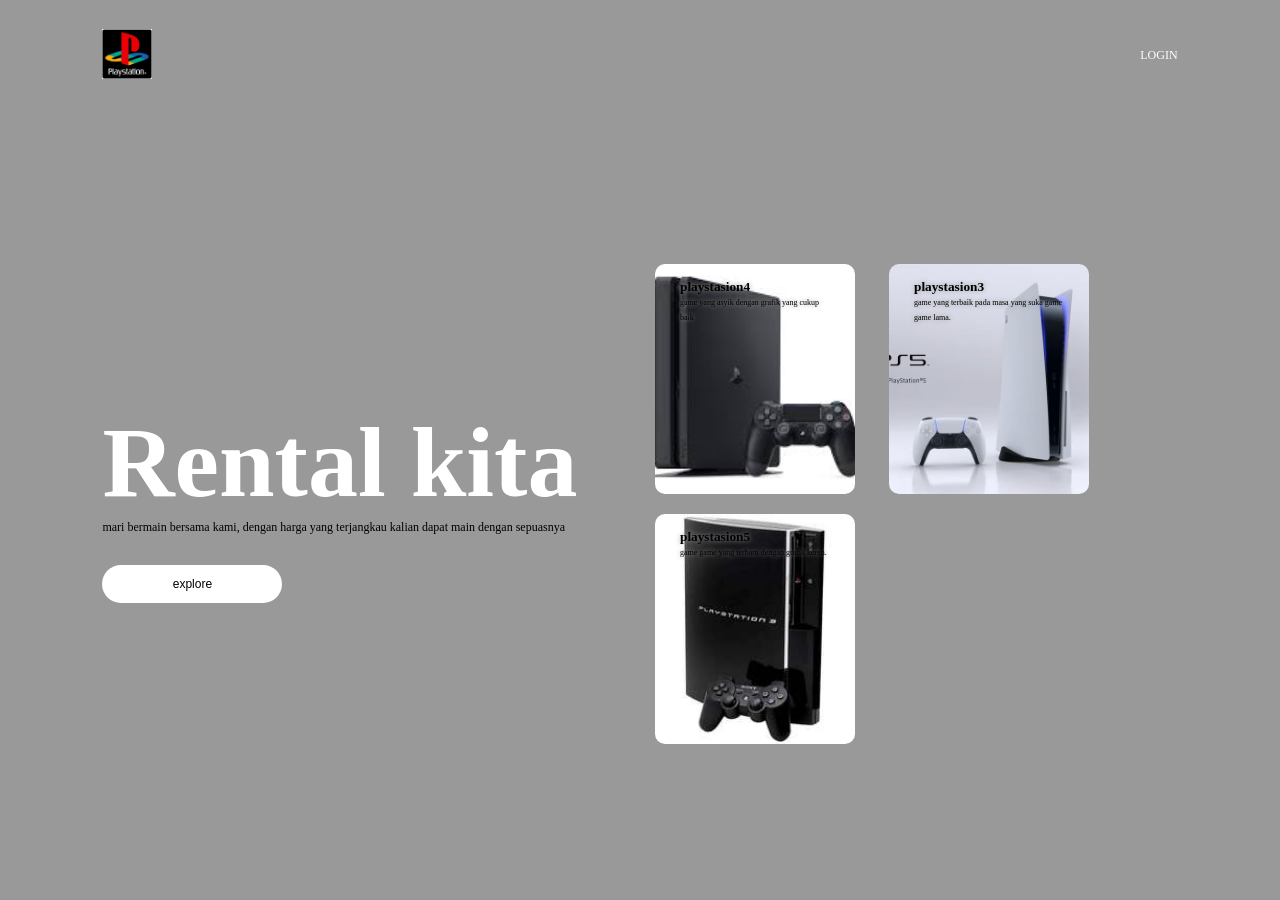
<file: index.html>
<!DOCTYPE html>
<html lang="en">

<head>
    <meta charset="UTF-8">
    <meta http-equiv="X-UA-Compatible" content="IE=edge">
    <meta name="viewport" content="width=device-width, initial-scale=1.0">
    <title>SEPATU</title>
    <link rel="icon" href="ps1.jpg" type="image/x-icon">
    <link rel="stylesheet" href="style.css">
</head>

<body>
    <div class="container">
        <div class="navbar">
            <img src="ps1.jpg" class="logo">
            <nav>
                <ul>
                    <li><a href="db/login.php">LOGIN</a></li>
                </ul>
            </nav>
        </div>

        <div class="row">
            <div class="col">
                <h1>Rental kita</h1>
                <p>mari bermain bersama kami, dengan harga yang terjangkau kalian dapat main dengan sepuasnya 
                </p>
                <button type="button">explore</button>
            </div>
            <div class="col">
                <div class="card card1">
                    <h5>playstasion4</h5>
                    <p>game yang asyik dengan grafik yang cukup baik</p>
                </div>
                <div class="card card2">
                    <h5>playstasion3</h5>
                    <p>game yang terbaik pada masa yang suka game game lama.</p>
                </div>
                <div class="card card3">
                    <h5>playstasion5</h5>
                    <p>game game yang terbaru dengan grafik keren.</p>
                </div>
            </div>
        </div>
    </div>
</body>

</html>
</file>
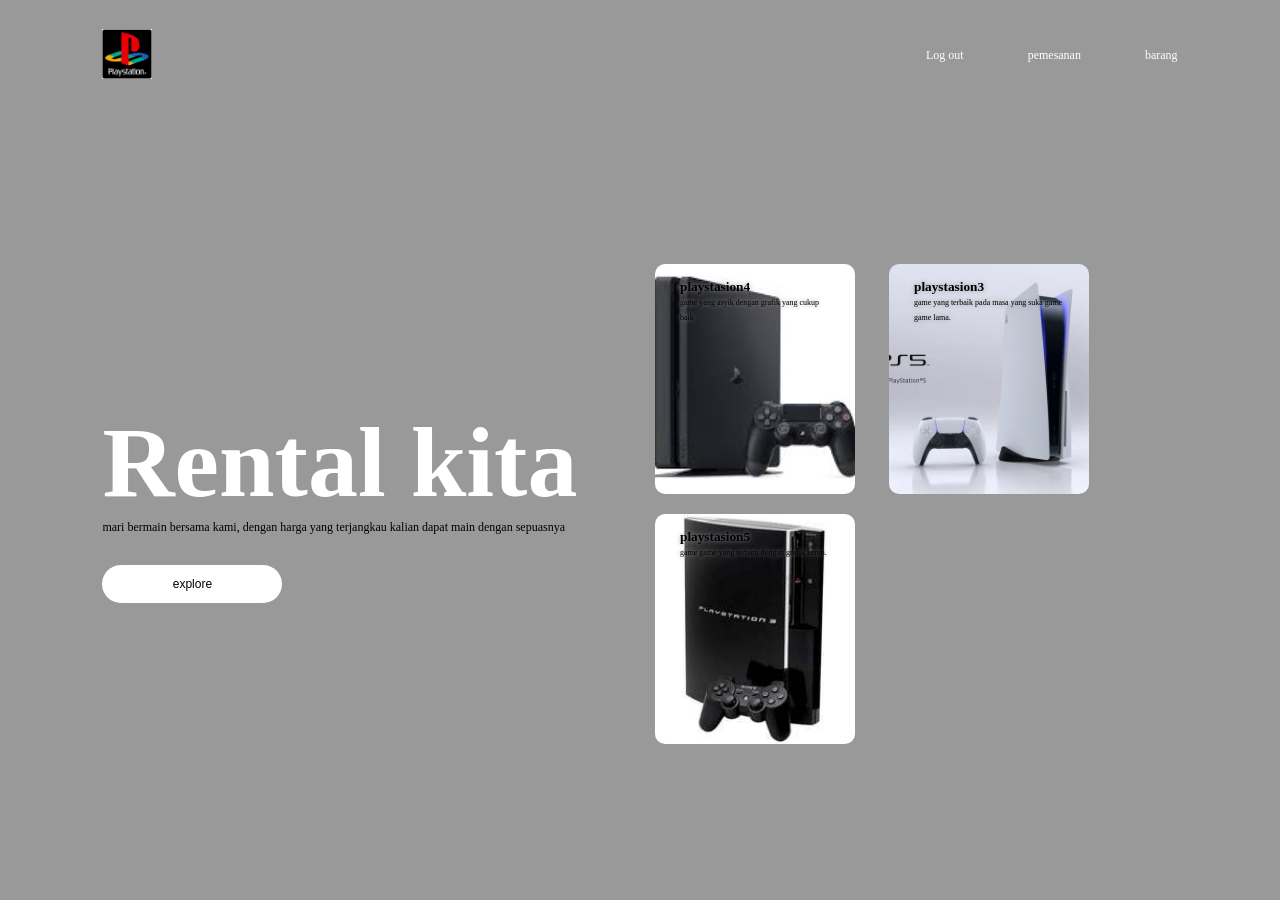
<file: dashboard_user.html>
<!DOCTYPE html>
<html lang="en">

<head>
    <meta charset="UTF-8">
    <meta http-equiv="X-UA-Compatible" content="IE=edge">
    <meta name="viewport" content="width=device-width, initial-scale=1.0">
    <title>SEPATU</title>
    <link rel="icon" href="ps1.jpg" type="image/x-icon">
    <link rel="stylesheet" href="style.css">
</head>

<body>
    <div class="container">
        <div class="navbar">
            <img src="ps1.jpg" class="logo">
            <nav>
                <ul>
                    <li><a href="index.html">Log out</a></li>
                    <li><a href="forum_pemesanan.php">pemesanan</a></li>
                    <li><a href="tampilan.html">barang</a></li>
                </ul>
            </nav>
        </div>

        <div class="row">
            <div class="col">
                <h1>Rental kita</h1>
                <p>mari bermain bersama kami, dengan harga yang terjangkau kalian dapat main dengan sepuasnya
                </p>
                <button type="button">explore</button>
            </div>
            <div class="col">
                <div class="card card1">
                    <h5>playstasion4</h5>
                    <p>game yang asyik dengan grafik yang cukup baik</p>
                </div>
                <div class="card card2">
                    <h5>playstasion3</h5>
                    <p>game yang terbaik pada masa yang suka game game lama.</p>
                </div>
                <div class="card card3">
                    <h5>playstasion5</h5>
                    <p>game game yang terbaru dengan grafik keren.</p>
                </div>
            </div>
        </div>
    </div>
</body>

</html>
</file>
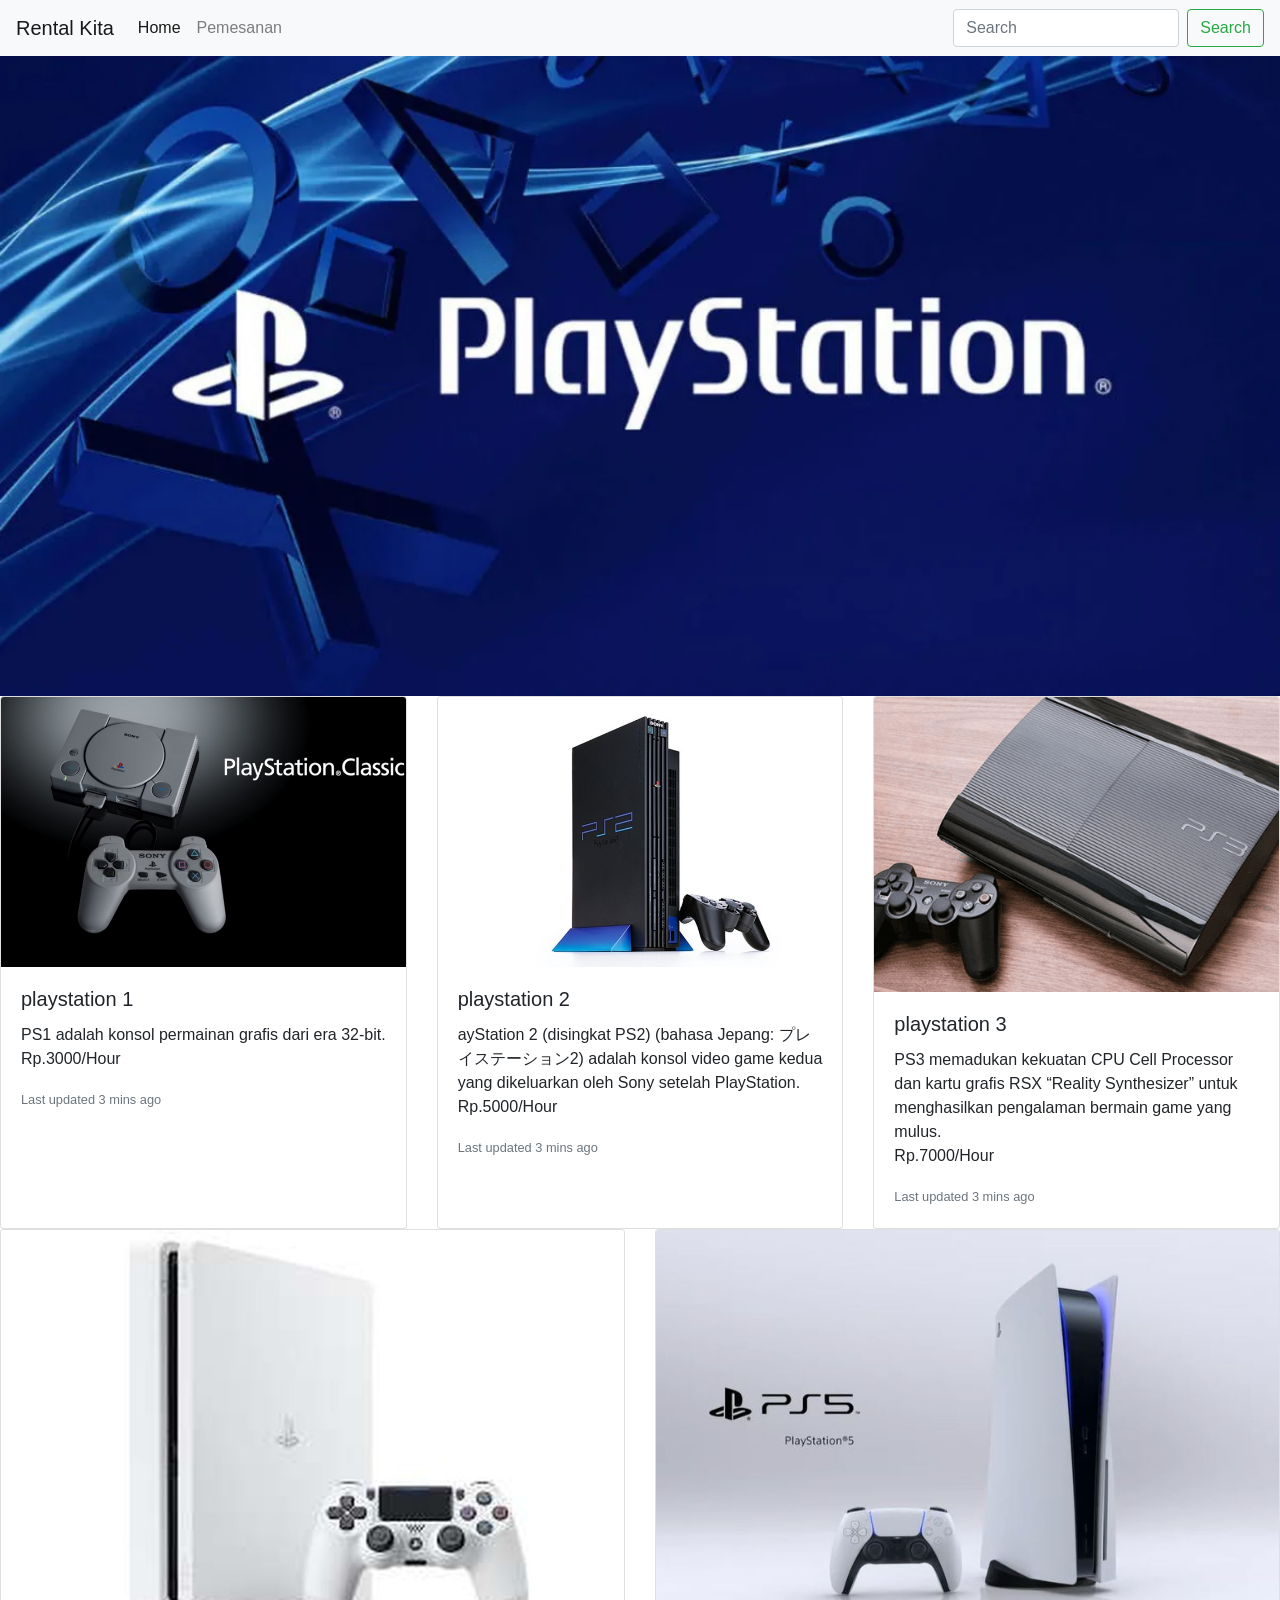
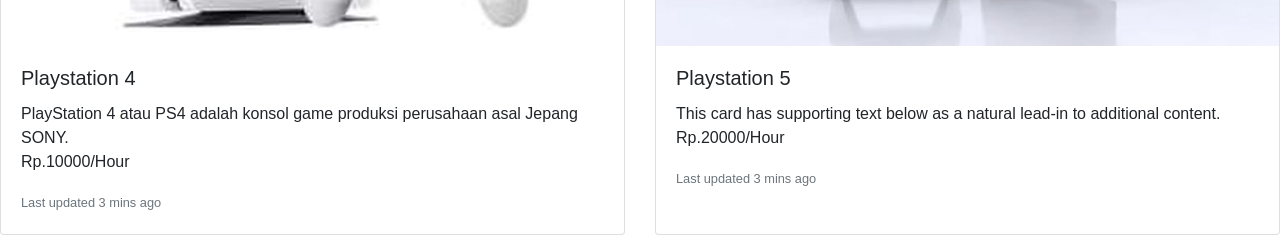
<file: tampilan.html>
<!doctype html>
<html lang="en">
  <head>
    <!-- Required meta tags -->
    <meta charset="utf-8">
    <meta name="viewport" content="width=device-width, initial-scale=1, shrink-to-fit=no">

    <!-- Bootstrap CSS -->
    <link rel="stylesheet" href="https://cdn.jsdelivr.net/npm/bootstrap@4.6.2/dist/css/bootstrap.min.css" integrity="sha384-xOolHFLEh07PJGoPkLv1IbcEPTNtaed2xpHsD9ESMhqIYd0nLMwNLD69Npy4HI+N" crossorigin="anonymous">

    <title>Hello, world!</title>

    
  </head>
  <body>

    
      

    <nav class="navbar navbar-expand-lg navbar-light bg-light">
        <button class="navbar-toggler" type="button" data-toggle="collapse" data-target="#navbarTogglerDemo01" aria-controls="navbarTogglerDemo01" aria-expanded="false" aria-label="Toggle navigation">
          <span class="navbar-toggler-icon"></span>
        </button>
        <div class="collapse navbar-collapse" id="navbarTogglerDemo01">
          <a class="navbar-brand" href="dashboard_user.html">Rental Kita</a>
          <ul class="navbar-nav mr-auto mt-2 mt-lg-0">
            <li class="nav-item active">
              <a class="nav-link" href="dashboard_user.html">Home <span class="sr-only">(current)</span></a>
            </li>
             <li class="nav-item">
              <a class="nav-link" href="forum_pemesanan.html">Pemesanan</a>
            </li>
           
          </ul> 
          <form class="form-inline my-2 my-lg-0">
            <input class="form-control mr-sm-2" type="search" placeholder="Search" aria-label="Search">
            <button class="btn btn-outline-success my-2 my-sm-0" type="submit">Search</button>
          </form>
        </div>
      </nav>
      
      <div id="carouselExampleSlidesOnly" class="carousel slide" data-ride="carousel">
        <div class="carousel-inner">
          <div class="carousel-item active">
            <img class="d-block w-100" src="img/playstation.webp" alt="First slide">
          </div>
          <div class="carousel-item">
            <img class="d-block w-100" src="img/Ps-001.jpg" alt="Second slide">
          </div>
          <div class="carousel-item">
            <img class="d-block w-100" src="img/Ps-002.jpeg" alt="Third slide">
          </div>
        </div>
      </div>
    

    <div class="card-deck">
        <div class="card">
          <img class="card-img-top" src="img/Ps1.png" alt="Card image cap">
          <div class="card-body">
            <h5 class="card-title">playstation 1</h5>
            <p class="card-text">PS1 adalah konsol permainan grafis dari era 32-bit.<br>Rp.3000/Hour</p>
            <p class="card-text"><small class="text-muted">Last updated 3 mins ago</small></p>
          </div>
        </div>
        <div class="card">
          <img class="card-img-top" src="img/Ps2.jpeg" alt="Card image cap">
          <div class="card-body">
            <h5 class="card-title">playstation 2</h5>
            <p class="card-text">ayStation 2 (disingkat PS2) (bahasa Jepang: プレイステーション2) adalah konsol video game kedua yang dikeluarkan oleh Sony setelah PlayStation.<br>Rp.5000/Hour</p>
            <p class="card-text"><small class="text-muted">Last updated 3 mins ago</small></p>
          </div>
        </div>
        <div class="card">
          <img class="card-img-top" src="img/Ps3.png" alt="Card image cap">
          <div class="card-body">
            <h5 class="card-title">playstation 3</h5>
            <p class="card-text">PS3 memadukan kekuatan CPU Cell Processor dan kartu grafis RSX “Reality Synthesizer” untuk menghasilkan pengalaman bermain game yang mulus.<br>Rp.7000/Hour</p>
            <p class="card-text"><small class="text-muted">Last updated 3 mins ago</small></p>
          </div>
        </div>
      </div>

      <div class="card-deck">
        <div class="card">
          <img class="card-img-top" src="img/ps4p.jpg" alt="Card image cap">
          <div class="card-body">
            <h5 class="card-title">Playstation 4</h5>
            <p class="card-text">PlayStation 4 atau PS4 adalah konsol game produksi perusahaan asal Jepang SONY.<br>Rp.10000/Hour</p>
            <p class="card-text"><small class="text-muted">Last updated 3 mins ago</small></p>
          </div>
        </div>
        <div class="card">
          <img class="card-img-top" src="img/Ps5.jpg" alt="Card image cap">
          <div class="card-body">
            <h5 class="card-title">Playstation 5</h5>
            <p class="card-text">This card has supporting text below as a natural lead-in to additional content.<br>Rp.20000/Hour</p>
            <p class="card-text"><small class="text-muted">Last updated 3 mins ago</small></p>
          </div>
        </div>
        

    <!-- Optional JavaScript; choose one of the two! -->

    <!-- Option 1: jQuery and Bootstrap Bundle (includes Popper) -->
    <script src="https://cdn.jsdelivr.net/npm/jquery@3.5.1/dist/jquery.slim.min.js" integrity="sha384-DfXdz2htPH0lsSSs5nCTpuj/zy4C+OGpamoFVy38MVBnE+IbbVYUew+OrCXaRkfj" crossorigin="anonymous"></script>
    <script src="https://cdn.jsdelivr.net/npm/bootstrap@4.6.2/dist/js/bootstrap.bundle.min.js" integrity="sha384-Fy6S3B9q64WdZWQUiU+q4/2Lc9npb8tCaSX9FK7E8HnRr0Jz8D6OP9dO5Vg3Q9ct" crossorigin="anonymous"></script>

    <!-- Option 2: Separate Popper and Bootstrap JS -->
    <!--
    <script src="https://cdn.jsdelivr.net/npm/jquery@3.5.1/dist/jquery.slim.min.js" integrity="sha384-DfXdz2htPH0lsSSs5nCTpuj/zy4C+OGpamoFVy38MVBnE+IbbVYUew+OrCXaRkfj" crossorigin="anonymous"></script>
    <script src="https://cdn.jsdelivr.net/npm/popper.js@1.16.1/dist/umd/popper.min.js" integrity="sha384-9/reFTGAW83EW2RDu2S0VKaIzap3H66lZH81PoYlFhbGU+6BZp6G7niu735Sk7lN" crossorigin="anonymous"></script>
    <script src="https://cdn.jsdelivr.net/npm/bootstrap@4.6.2/dist/js/bootstrap.min.js" integrity="sha384-+sLIOodYLS7CIrQpBjl+C7nPvqq+FbNUBDunl/OZv93DB7Ln/533i8e/mZXLi/P+" crossorigin="anonymous"></script>
    -->
  </body>
</html>
</file>
<file: style.css>
* {
    margin: 0;
    padding: 0;
    font-family: 'Roboto' sans-serif;
}

.container {
    width: 100%;
    height: 100vh;
    background-color: #999;
    background-position: center;
    background-size: cover;
    padding-left: 8%;
    padding-right: 8%;
    box-sizing: border-box;
}

.navbar {
    height: 12%;
    display: flex;
    align-items: center;
}

.logo {
    width: 50px;
    cursor: pointer;
}

.menu-icon {
    width: 30px;
    cursor: pointer;
    margin-left: 40px;
    border-radius: 50%;
}

nav {
    flex: 1;
    text-align: right;
}
nav ul li {
    list-style: none;
    display: inline-block;
    margin-left: 60px;
}
nav ul li a {
    text-decoration: none;
    color: #fff;
    font-size: 12px;
}
.row {
    display: flex;
    height: 88%;
    align-items: center;
}
.col {
    flex-basis: 50%;
    color: black;
}
h1 {
    color: #fff;
    font-size: 100px;
}

p {
    color: black;
    font-size: 12px;
    line-height: 15px;
}
button {
    width: 180px;
    color: #000;
    font-size: 12px;
    padding:12px 0;
    background: #fff;
    border: 0;
    border-radius: 20px;
    outline: none;
    margin-top: 30px;
}
.card {
    width: 200px;
    height: 230px;
    display: inline-block;
    border-radius: 10px;
    padding: 15px 25px;
    box-sizing: border-box;
    cursor: pointer;
    margin: 10px 15px;
    background-color: #999;
    background-position: center;
    background-size: cover;
    transition: transform 0.5s;
}
.card1 {
    background-image: url(ps4.jpeg);
}
.card2 {
    background-image: url(ps5.jpg);
}
.card3 {
    background-image: url(ps3.jpg);
}

.card:hover {
    transform: translateY(-10px);
}
h5 {
    color: black;
    text-shadow: 0 0 5px #999;
}
.card p {
    text-shadow: 0 0 5px #999;
    font-size: 8px;
}
</file>
